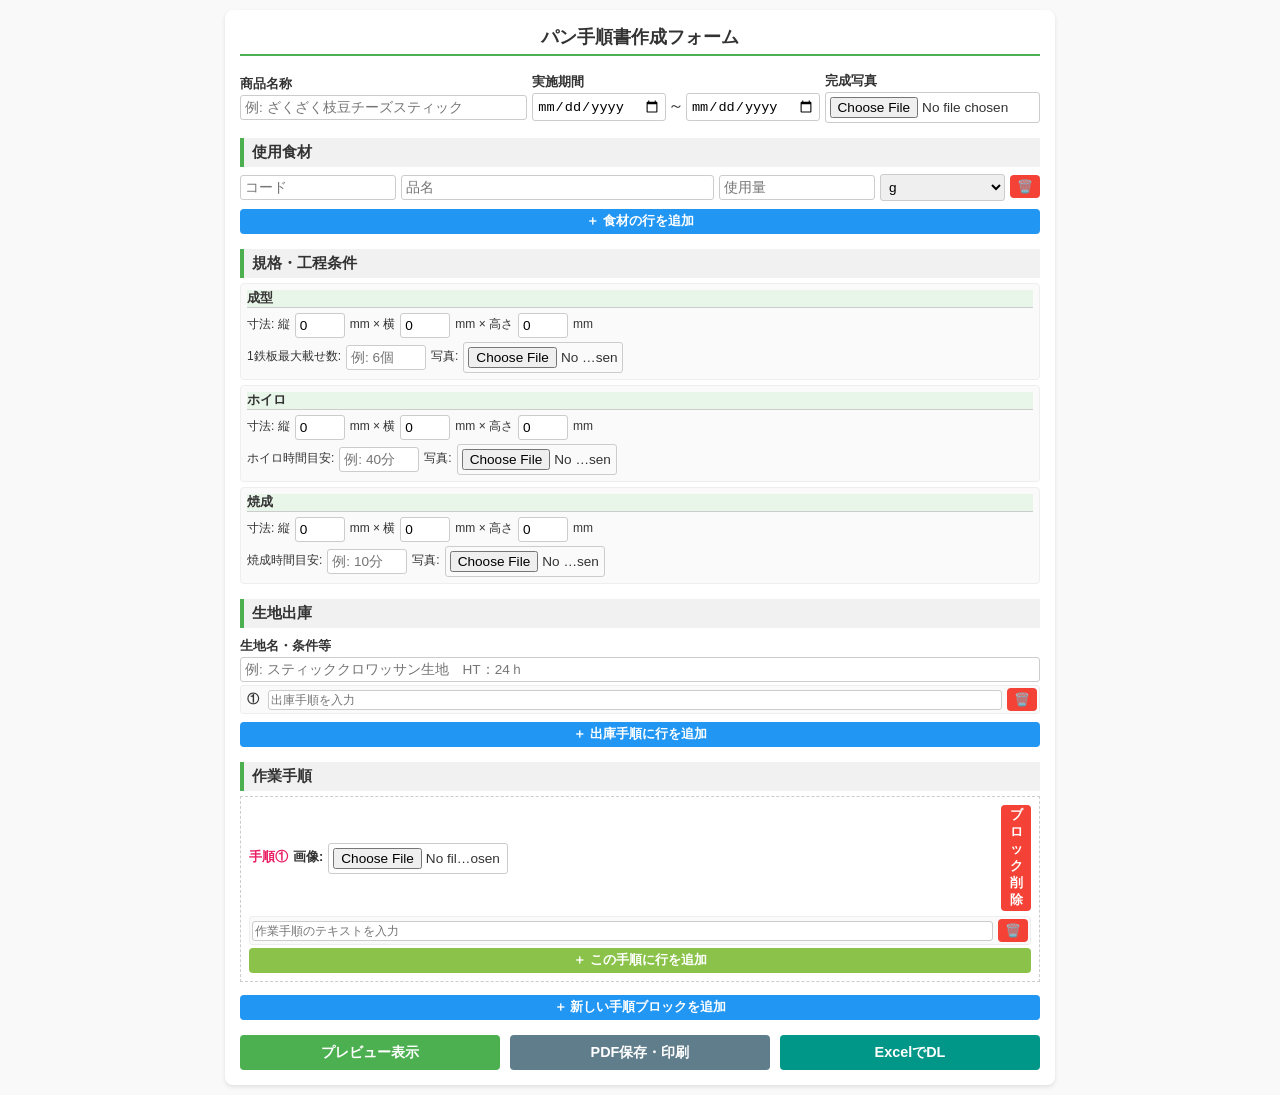
<file: recipe_maker.html>
<!DOCTYPE html>
<html lang="ja">
<head>
<meta charset="UTF-8">
<meta name="viewport" content="width=device-width, initial-scale=1.0">
<title>パン手順書作成ツール（画像対応版）</title>
<!-- SheetJS -->
<script src="https://cdn.sheetjs.com/xlsx-latest/package/dist/xlsx.full.min.js"></script>
<style>
  body { font-family: -apple-system, BlinkMacSystemFont, "Segoe UI", Roboto, sans-serif; background-color: #f9f9f9; margin: 0; padding: 10px; color: #333; }
  .container { max-width: 800px; margin: 0 auto; background: #fff; padding: 15px; border-radius: 8px; box-shadow: 0 2px 4px rgba(0,0,0,0.1); }
  h1 { font-size: 1.1rem; text-align: center; border-bottom: 2px solid #4CAF50; padding-bottom: 5px; margin-top: 0; }
  h2 { font-size: 0.95rem; margin-top: 15px; margin-bottom: 5px; background: #f1f1f1; padding: 4px 8px; border-left: 4px solid #4CAF50; }
  label { display: block; font-weight: bold; margin-top: 5px; font-size: 0.8rem; }
  input[type="text"], input[type="number"], input[type="date"], select, input[type="file"] { width: 100%; padding: 4px; margin-top: 2px; border: 1px solid #ccc; border-radius: 3px; box-sizing: border-box; font-size: 0.85rem; }
  .row { display: flex; gap: 5px; align-items: center; margin-bottom: 3px; }
  .row > div { flex: 1; }
  
  /* ボタン類 */
  .action-buttons { display: flex; gap: 10px; margin-top: 15px; }
  button { flex: 1; padding: 8px; background-color: #4CAF50; color: white; border: none; border-radius: 4px; font-size: 0.9rem; font-weight: bold; cursor: pointer; }
  button.add-btn { background-color: #2196F3; margin-top: 5px; width: 100%; padding: 4px; font-size: 0.8rem; }
  button.print-btn { background-color: #607D8B; }
  button.excel-btn { background-color: #009688; }
  button.del-btn { background-color: #f44336; padding: 4px; flex: 0 0 30px; font-size: 0.8rem; }
  
  /* 規格入力欄用レイアウト */
  .spec-input-group { background: #fafafa; border: 1px solid #eee; padding: 6px; margin-top: 5px; border-radius: 4px; }
  .spec-dimension-row { display: flex; gap: 5px; align-items: center; font-size: 0.75rem; }
  .spec-dimension-row input { width: 50px; }

  /* 手順入力行レイアウト */
  .step-block { border: 1px dashed #ccc; padding: 8px; margin-bottom: 8px; background: #fff; }
  .step-block-header { display: flex; justify-content: space-between; align-items: center; margin-bottom: 5px; font-size: 0.8rem; font-weight: bold; }
  .step-input-row { display: flex; gap: 5px; align-items: center; margin-bottom: 3px; background: #fafafa; padding: 2px; border: 1px solid #eee; border-radius: 3px; }
  .step-num-label { font-weight: bold; width: 20px; text-align: center; font-size: 0.75rem;}
  .step-input-row input.step-text { flex: 1; font-size: 0.75rem; padding: 2px; }

  /* プレビューエリア */
  #outputArea { margin-top: 20px; display: none; padding: 15px; background: #fff; border: 1px solid #ddd; font-size: 0.75rem; }
  
  /* プレビュー上部 (左: 基本・食材, 右: 写真) */
  .preview-header { display: flex; gap: 15px; align-items: stretch; margin-bottom: 5px; border-bottom: 1px solid #333; padding-bottom: 5px; }
  .preview-left { flex: 2; display: flex; flex-direction: column; }
  .preview-right.main-image-container { flex: 1; display: flex; flex-direction: column; align-items: center; justify-content: flex-start; }
  .preview-right img { max-width: 100%; max-height: 160px; object-fit: contain; border: 1px solid #000; margin-top: 2px; }
  
  .preview-title-area { margin-bottom: 5px; display: flex; align-items: baseline; gap: 10px; font-size: 0.85rem;}
  .preview-title-area h2 { border: none; background: transparent; padding: 0; margin: 0; font-size: 0.95rem; font-weight: bold; }
  
  /* プレビューテーブル */
  .output-table { width: 100%; border-collapse: collapse; margin-bottom: 4px; font-size: 0.7rem; }
  .output-table th, .output-table td { border: 1px solid #333; padding: 1px 3px; text-align: left; }
  .output-table th { background-color: #f2f2f2; }
  
  /* 横並び規格表示 */
  .specs-container { display: flex; gap: 6px; margin-bottom: 6px; }
  .spec-box { flex: 1; border: 1px solid #333; padding: 3px; font-size: 0.7rem; display: flex; flex-direction: column; }
  .spec-box h4 { margin: 0 0 3px 0; background: #e8f5e9; padding: 1px; text-align: center; font-size: 0.75rem; }
  .spec-info { margin-bottom: 3px; }
  .spec-info div { margin-bottom: 1px; }
  .spec-img-preview { margin-top: auto; text-align: center; }
  .spec-img-preview img { max-width: 100%; max-height: 150px; object-fit: contain; border: 1px solid #000; }

  /* 手順プレビュー（画像左・テキスト右） */
  .step-preview-block { display: flex; gap: 8px; margin-bottom: 6px; padding-bottom: 4px; border-bottom: 1px dashed #ccc; font-size: 0.7rem; align-items: flex-start; }
  .step-img-out { flex: 0 0 140px; text-align: center; }
  .step-img-out img { max-width: 100%; max-height: 130px; object-fit: contain; border: 1px solid #000; }
  .step-texts-out { flex: 1; }
  .step-texts-out div { margin-bottom: 2px; }
  
  /* 2カラムレイアウト用コンテナ */
  .steps-grid { display: flex; gap: 15px; margin-bottom: 5px; }
  .steps-col { flex: 1; display: flex; flex-direction: column; }
  .steps-full { display: flex; flex-direction: column; }

  /* 印刷用スタイル */
  @media print {
    body { background: #fff; margin: 0; padding: 0; font-family: "Meiryo", sans-serif; }
    .container { display: none !important; } /* フォームを非表示 */
    #outputArea { display: block !important; border: none; padding: 8mm 10mm; margin: 0; width: 100%; box-sizing: border-box; }
    @page { margin: 0; size: A4 portrait; }
    
    #outputArea { font-size: 7.5pt; }
    .preview-header { margin-bottom: 3px; padding-bottom: 3px; }
    .preview-right img { max-height: 130px; }
    .specs-container { gap: 4px; margin-bottom: 4px; }
    .spec-img-preview img { max-height: 120px; }
    .step-preview-block { margin-bottom: 2px; padding-bottom: 2px; }
    .step-img-out { flex: 0 0 120px; }
    .step-img-out img { max-height: 110px; }
  }
</style>
</head>
<body>

<div class="container">
  <h1>パン手順書作成フォーム</h1>
  
  <form id="recipeForm">
    <!-- 基本情報 -->
    <div class="row">
      <div style="flex: 2;">
        <label>商品名称</label>
        <input type="text" id="productName" placeholder="例: ざくざく枝豆チーズスティック">
      </div>
      <div style="flex: 2;">
        <label>実施期間</label>
        <div style="display:flex; align-items:center; gap:2px;">
          <input type="date" id="periodStart"> ～ <input type="date" id="periodEnd">
        </div>
      </div>
      <div style="flex: 1.5;">
        <label>完成写真</label>
        <input type="file" id="mainImage" accept="image/*">
      </div>
    </div>

    <!-- 使用食材 -->
    <h2>使用食材</h2>
    <div id="ingredientsContainer">
      <div class="row ing-row">
        <div style="flex: 1;"><input type="text" class="ing-code" placeholder="コード"></div>
        <div style="flex: 2;"><input type="text" class="ing-name" placeholder="品名"></div>
        <div style="flex: 1;"><input type="number" class="ing-amount" placeholder="使用量"></div>
        <div style="flex: 0.8;">
          <select class="ing-unit">
            <option value="g">g</option>
            <option value="kg">kg</option>
            <option value="ml">ml</option>
            <option value="L">L</option>
            <option value="個">個</option>
            <option value="枚">枚</option>
            <option value="適量">適量</option>
          </select>
        </div>
        <button type="button" class="del-btn" onclick="removeRow(this, 'ing')">🗑️</button>
      </div>
    </div>
    <button type="button" class="add-btn" onclick="addIngredient()">＋ 食材の行を追加</button>

    <!-- 各種規格・工程条件 -->
    <h2>規格・工程条件</h2>
    <div class="spec-input-group">
      <div style="font-weight:bold; font-size:0.8rem; border-bottom:1px solid #ccc; margin-bottom:3px; background:#e8f5e9;">成型</div>
      <div class="spec-dimension-row">
        寸法: 縦<input type="number" id="moldL" value="0" min="0">mm × 横<input type="number" id="moldW" value="0" min="0">mm × 高さ<input type="number" id="moldH" value="0" min="0">mm
      </div>
      <div class="spec-dimension-row" style="margin-top:2px;">
        1鉄板最大載せ数: <input type="text" id="maxLoad" placeholder="例: 6個" style="width:80px;">
        写真: <input type="file" id="moldImg" accept="image/*" style="width:160px;">
      </div>
    </div>

    <div class="spec-input-group">
      <div style="font-weight:bold; font-size:0.8rem; border-bottom:1px solid #ccc; margin-bottom:3px; background:#e8f5e9;">ホイロ</div>
      <div class="spec-dimension-row">
        寸法: 縦<input type="number" id="proofL" value="0" min="0">mm × 横<input type="number" id="proofW" value="0" min="0">mm × 高さ<input type="number" id="proofH" value="0" min="0">mm
      </div>
      <div class="spec-dimension-row" style="margin-top:2px;">
        ホイロ時間目安: <input type="text" id="proofTime" placeholder="例: 40分" style="width:80px;">
        写真: <input type="file" id="proofImg" accept="image/*" style="width:160px;">
      </div>
    </div>

    <div class="spec-input-group">
      <div style="font-weight:bold; font-size:0.8rem; border-bottom:1px solid #ccc; margin-bottom:3px; background:#e8f5e9;">焼成</div>
      <div class="spec-dimension-row">
        寸法: 縦<input type="number" id="bakeL" value="0" min="0">mm × 横<input type="number" id="bakeW" value="0" min="0">mm × 高さ<input type="number" id="bakeH" value="0" min="0">mm
      </div>
      <div class="spec-dimension-row" style="margin-top:2px;">
        焼成時間目安: <input type="text" id="bakeTime" placeholder="例: 10分" style="width:80px;">
        写真: <input type="file" id="bakeImg" accept="image/*" style="width:160px;">
      </div>
    </div>

    <!-- 生地出庫 -->
    <h2>生地出庫</h2>
    <div class="row">
      <div style="flex: 1;">
        <label>生地名・条件等</label>
        <input type="text" id="dispatchTitle" placeholder="例: スティッククロワッサン生地　HT：24ｈ">
      </div>
    </div>
    <div id="dispatchStepsContainer">
      <div class="step-input-row dispatch-step-row">
        <span class="step-num-label">①</span>
        <input type="text" class="step-text" placeholder="出庫手順を入力">
        <button type="button" class="del-btn" onclick="removeRow(this, 'dispatch')">🗑️</button>
      </div>
    </div>
    <button type="button" class="add-btn" onclick="addDispatchStep()">＋ 出庫手順に行を追加</button>

    <!-- 作業手順 -->
    <h2>作業手順</h2>
    <div id="stepsContainer">
      <!-- 1つの手順ブロック（画像1つ + 複数テキスト行） -->
      <div class="step-block" data-block-id="1">
        <div class="step-block-header">
          <div style="display:flex; align-items:center; gap:5px; flex:1;">
            <span class="block-title" style="color:#e91e63;">手順①</span>
            画像: <input type="file" class="block-img" accept="image/*" style="width:180px;">
          </div>
          <button type="button" class="del-btn" style="width:auto; padding:2px 5px;" onclick="removeStepBlock(this)">ブロック削除</button>
        </div>
        <div class="step-text-rows">
          <div class="step-input-row step-row">
            <input type="text" class="step-text" placeholder="作業手順のテキストを入力">
            <button type="button" class="del-btn" onclick="removeRow(this, 'step')">🗑️</button>
          </div>
        </div>
        <button type="button" class="add-btn" style="background:#8bc34a; margin-top:0;" onclick="addStepRow(this)">＋ この手順に行を追加</button>
      </div>
    </div>
    <button type="button" class="add-btn" onclick="addStepBlock()">＋ 新しい手順ブロックを追加</button>

    <div class="action-buttons">
      <button type="button" onclick="generateManual()">プレビュー表示</button>
      <button type="button" class="print-btn" onclick="printManual()">PDF保存・印刷</button>
      <button type="button" class="excel-btn" onclick="downloadExcel()">ExcelでDL</button>
    </div>
  </form>
</div>

<!-- 出力エリア -->
<div id="outputArea">
  <div class="preview-header">
    <div class="preview-left">
      <div class="preview-title-area">
        <div><strong>実施期間:</strong> <span id="outPeriod"></span></div>
        <h2 id="outTitle">商品名称: </h2>
      </div>
      
      <table class="output-table">
        <thead><tr><th style="width: 20%;">コード</th><th style="width: 50%;">品名</th><th style="width: 30%;">使用量</th></tr></thead>
        <tbody id="outIngredients"></tbody>
      </table>
    </div>
    <div class="preview-right main-image-container">
      <div style="font-weight:bold; font-size:0.8rem; margin-bottom:2px; background:#e8f5e9; width:100%; text-align:center;">完成写真</div>
      <div id="outMainImage" style="width:100%; text-align:center;"></div>
    </div>
  </div>

  <div class="specs-container">
    <div class="spec-box">
      <h4>成型</h4>
      <div class="spec-info">
        <div id="outMoldDim"></div>
        <div><strong>1鉄板最大載せ数:</strong> <span id="outMaxLoad"></span></div>
      </div>
      <div class="spec-img-preview" id="outMoldImg"></div>
    </div>
    <div class="spec-box">
      <h4>ホイロ</h4>
      <div class="spec-info">
        <div id="outProofDim"></div>
        <div><strong>ホイロ時間目安:</strong> <span id="outProofTime"></span></div>
      </div>
      <div class="spec-img-preview" id="outProofImg"></div>
    </div>
    <div class="spec-box">
      <h4>焼成</h4>
      <div class="spec-info">
        <div id="outBakeDim"></div>
        <div><strong>焼成時間目安:</strong> <span id="outBakeTime"></span></div>
      </div>
      <div class="spec-img-preview" id="outBakeImg"></div>
    </div>
  </div>

  <div id="dispatchSection" style="display:none; margin-bottom: 6px; padding: 6px; border: 1px solid #b0bec5; border-radius: 4px; background-color: #fafafa;">
    <div style="font-weight:bold; font-size:0.8rem; margin-bottom:4px; color:#444; border-bottom: 1px solid #ccc; padding-bottom: 2px;">生地出庫</div>
    <div id="outDispatchArea"></div>
  </div>

  <!-- 手順の2カラム化コンテナ -->
  <div class="steps-grid">
    <div id="outStepsLeft" class="steps-col"></div>
    <div id="outStepsRight" class="steps-col"></div>
  </div>
  <div id="outStepsFull" class="steps-full"></div>

</div>

<script>
  const circleNums = ["①","②","③","④","⑤","⑥","⑦","⑧","⑨","⑩","⑪","⑫","⑬","⑭","⑮","⑯","⑰","⑱","⑲","⑳"];

  // 生地出庫などの丸数字更新
  function updateNumbers(containerId, rowClass) {
    const container = document.getElementById(containerId);
    const rows = container.querySelectorAll('.' + rowClass);
    rows.forEach((row, index) => {
      const numLabel = row.querySelector('.step-num-label');
      if(numLabel) {
        numLabel.innerText = index < circleNums.length ? circleNums[index] : `(${index + 1})`;
      }
    });
  }

  // 手順ブロックのヘッダー「手順①」の更新
  function updateBlockNumbers() {
    const blocks = document.querySelectorAll('.step-block');
    blocks.forEach((block, index) => {
      const titleSpan = block.querySelector('.block-title');
      const numStr = index < circleNums.length ? circleNums[index] : `(${index + 1})`;
      if(titleSpan) titleSpan.innerText = `手順${numStr}`;
    });
  }

  function removeRow(btn, type) {
    const row = btn.closest('.row, .step-input-row');
    const container = row.parentElement;
    row.remove();
    
    if (type === 'dispatch') {
      updateNumbers('dispatchStepsContainer', 'dispatch-step-row');
    }
    // stepの行は番号付けがないので何もしない
  }

  function removeStepBlock(btn) {
    const block = btn.closest('.step-block');
    block.remove();
    updateBlockNumbers();
  }

  function addIngredient() {
    const container = document.getElementById('ingredientsContainer');
    const div = document.createElement('div');
    div.className = 'row ing-row';
    div.innerHTML = `
      <div style="flex: 1;"><input type="text" class="ing-code" placeholder="コード"></div>
      <div style="flex: 2;"><input type="text" class="ing-name" placeholder="品名"></div>
      <div style="flex: 1;"><input type="number" class="ing-amount" placeholder="使用量"></div>
      <div style="flex: 0.8;">
        <select class="ing-unit">
          <option value="g">g</option>
          <option value="kg">kg</option>
          <option value="ml">ml</option>
          <option value="L">L</option>
          <option value="個">個</option>
          <option value="枚">枚</option>
          <option value="適量">適量</option>
        </select>
      </div>
      <button type="button" class="del-btn" onclick="removeRow(this, 'ing')">🗑️</button>`;
    container.appendChild(div);
  }

  function addDispatchStep() {
    const container = document.getElementById('dispatchStepsContainer');
    const div = document.createElement('div');
    div.className = 'step-input-row dispatch-step-row';
    div.innerHTML = `
      <span class="step-num-label"></span>
      <input type="text" class="step-text" placeholder="出庫手順を入力">
      <button type="button" class="del-btn" onclick="removeRow(this, 'dispatch')">🗑️</button>`;
    container.appendChild(div);
    updateNumbers('dispatchStepsContainer', 'dispatch-step-row');
  }

  function addStepBlock() {
    const container = document.getElementById('stepsContainer');
    const blockId = Date.now();
    const div = document.createElement('div');
    div.className = 'step-block';
    div.setAttribute('data-block-id', blockId);
    div.innerHTML = `
      <div class="step-block-header">
        <div style="display:flex; align-items:center; gap:5px; flex:1;">
          <span class="block-title" style="color:#e91e63;">手順</span>
          画像: <input type="file" class="block-img" accept="image/*" style="width:180px;">
        </div>
        <button type="button" class="del-btn" style="width:auto; padding:2px 5px;" onclick="removeStepBlock(this)">ブロック削除</button>
      </div>
      <div class="step-text-rows">
        <div class="step-input-row step-row">
          <input type="text" class="step-text" placeholder="作業手順のテキストを入力">
          <button type="button" class="del-btn" onclick="removeRow(this, 'step')">🗑️</button>
        </div>
      </div>
      <button type="button" class="add-btn" style="background:#8bc34a; margin-top:0;" onclick="addStepRow(this)">＋ この手順に行を追加</button>
    `;
    container.appendChild(div);
    updateBlockNumbers();
  }

  function addStepRow(btn) {
    const textRowsContainer = btn.previousElementSibling;
    const div = document.createElement('div');
    div.className = 'step-input-row step-row';
    div.innerHTML = `
      <input type="text" class="step-text" placeholder="作業手順のテキストを入力">
      <button type="button" class="del-btn" onclick="removeRow(this, 'step')">🗑️</button>`;
    textRowsContainer.appendChild(div);
  }

  function renderImage(fileInputId, outputContainerId) {
    const input = typeof fileInputId === 'string' ? document.getElementById(fileInputId) : fileInputId;
    const container = typeof outputContainerId === 'string' ? document.getElementById(outputContainerId) : outputContainerId;
    container.innerHTML = '';
    if (input && input.files && input.files[0]) {
      const imgUrl = URL.createObjectURL(input.files[0]);
      container.innerHTML = `<img src="${imgUrl}">`;
    }
  }

  function generateManual() {
    document.getElementById('outputArea').style.display = 'block';
    
    // 基本情報の反映
    document.getElementById('outTitle').innerText = document.getElementById('productName').value || "商品名未設定";
    const pStart = document.getElementById('periodStart').value;
    const pEnd = document.getElementById('periodEnd').value;
    document.getElementById('outPeriod').innerText = (pStart || pEnd) ? `${pStart} ～ ${pEnd}` : "-";

    // 完成写真の反映
    renderImage('mainImage', 'outMainImage');

    // 食材の反映
    const ingBody = document.getElementById('outIngredients');
    ingBody.innerHTML = '';
    document.querySelectorAll('#ingredientsContainer .ing-row').forEach(row => {
      const code = row.querySelector('.ing-code').value;
      const name = row.querySelector('.ing-name').value;
      const amount = row.querySelector('.ing-amount').value;
      const unit = row.querySelector('.ing-unit').value;
      if(code || name || amount) {
        ingBody.innerHTML += `<tr><td>${code}</td><td>${name}</td><td>${amount}${unit}</td></tr>`;
      }
    });

    // 規格寸法の反映
    document.getElementById('outMoldDim').innerHTML = `<strong>寸法:</strong> 縦${document.getElementById('moldL').value}×横${document.getElementById('moldW').value}×高さ${document.getElementById('moldH').value} mm`;
    document.getElementById('outProofDim').innerHTML = `<strong>寸法:</strong> 縦${document.getElementById('proofL').value}×横${document.getElementById('proofW').value}×高さ${document.getElementById('proofH').value} mm`;
    document.getElementById('outBakeDim').innerHTML = `<strong>寸法:</strong> 縦${document.getElementById('bakeL').value}×横${document.getElementById('bakeW').value}×高さ${document.getElementById('bakeH').value} mm`;

    // 規格条件の反映
    document.getElementById('outMaxLoad').innerText = document.getElementById('maxLoad').value;
    document.getElementById('outProofTime').innerText = document.getElementById('proofTime').value;
    document.getElementById('outBakeTime').innerText = document.getElementById('bakeTime').value;

    // 規格画像の反映
    renderImage('moldImg', 'outMoldImg');
    renderImage('proofImg', 'outProofImg');
    renderImage('bakeImg', 'outBakeImg');
    
    // 生地出庫の反映
    const dispatchTitleVal = document.getElementById('dispatchTitle').value.trim();
    const dispatchOutArea = document.getElementById('outDispatchArea');
    dispatchOutArea.innerHTML = '';
    let dispatchHtml = '';
    if(dispatchTitleVal) {
      dispatchHtml += `<div style="margin-bottom:4px;"><strong>${dispatchTitleVal}</strong></div>`;
    }
    
    const dispatchRows = document.querySelectorAll('.dispatch-step-row');
    let hasDispatchSteps = false;
    dispatchRows.forEach((row) => {
      const numLabel = row.querySelector('.step-num-label').innerText;
      const textVal = row.querySelector('.step-text').value.trim();
      if(textVal) {
        hasDispatchSteps = true;
        dispatchHtml += `
          <div style="display:flex; gap:5px; margin-bottom:2px; font-size:0.75rem;">
            <div style="font-weight:bold;">${numLabel}</div>
            <div>${textVal}</div>
          </div>`;
      }
    });

    if (dispatchTitleVal || hasDispatchSteps) {
      dispatchOutArea.innerHTML = dispatchHtml;
      document.getElementById('dispatchSection').style.display = 'block';
    } else {
      document.getElementById('dispatchSection').style.display = 'none';
    }

    // 作業手順の反映（2カラム化）
    const outLeft = document.getElementById('outStepsLeft');
    const outRight = document.getElementById('outStepsRight');
    const outFull = document.getElementById('outStepsFull');
    
    outLeft.innerHTML = '';
    outRight.innerHTML = '';
    outFull.innerHTML = '';

    const blocks = document.querySelectorAll('.step-block');
    
    blocks.forEach((block, index) => {
      const fileInput = block.querySelector('.block-img');
      const hasImg = fileInput && fileInput.files && fileInput.files[0];
      const textRows = block.querySelectorAll('.step-row');
      
      let textsHtml = '';
      let hasText = false;
      textRows.forEach((row) => {
        const textVal = row.querySelector('.step-text').value.trim();
        if(textVal) {
          hasText = true;
          // 丸数字なし、行頭に・などを付けるかそのまま
          textsHtml += `<div style="margin-bottom:2px;">・${textVal}</div>`;
        }
      });

      if(hasText || hasImg) {
        let imgHtml = '';
        if (hasImg) {
           const imgUrl = URL.createObjectURL(fileInput.files[0]);
           imgHtml = `<img src="${imgUrl}">`;
        }
        
        const numStr = index < circleNums.length ? circleNums[index] : `(${index + 1})`;
        const blockHtml = `
          <div class="step-preview-block">
            <div class="step-img-out">
              <div style="font-weight:bold; margin-bottom:2px; text-align:left;">手順${numStr}</div>
              ${imgHtml}
            </div>
            <div class="step-texts-out" style="padding-top:14px;">${textsHtml}</div>
          </div>`;
        
        // 振り分け (0~3:左, 4~7:右, 8以降:全幅)
        if (index < 4) {
          outLeft.innerHTML += blockHtml;
        } else if (index < 8) {
          outRight.innerHTML += blockHtml;
        } else {
          outFull.innerHTML += blockHtml;
        }
      }
    });
  }

  function printManual() {
    generateManual(); // 最新をプレビュー
    setTimeout(() => {
      window.print();
    }, 500);
  }

  function downloadExcel() {
    const data = [];
    
    // 基本情報
    const pStart = document.getElementById('periodStart').value;
    const pEnd = document.getElementById('periodEnd').value;
    data.push(["実施期間", `${pStart} ～ ${pEnd}`, "商品名称", document.getElementById('productName').value]);
    data.push([]);
    
    // 食材
    data.push(["コード", "品名", "使用量"]);
    document.querySelectorAll('#ingredientsContainer .ing-row').forEach(row => {
      const code = row.querySelector('.ing-code').value;
      const name = row.querySelector('.ing-name').value;
      const amount = row.querySelector('.ing-amount').value;
      const unit = row.querySelector('.ing-unit').value;
      if(code || name || amount) {
        data.push([code, name, `${amount}${unit}`]);
      }
    });
    data.push([]);

    // 規格と工程条件
    data.push(["項目", "成型", "ホイロ", "焼成"]);
    const moldD = `縦${document.getElementById('moldL').value}×横${document.getElementById('moldW').value}×高さ${document.getElementById('moldH').value} mm`;
    const proofD = `縦${document.getElementById('proofL').value}×横${document.getElementById('proofW').value}×高さ${document.getElementById('proofH').value} mm`;
    const bakeD = `縦${document.getElementById('bakeL').value}×横${document.getElementById('bakeW').value}×高さ${document.getElementById('bakeH').value} mm`;
    data.push(["寸法", moldD, proofD, bakeD]);
    data.push([
      "条件", 
      `1鉄板最大載せ数: ${document.getElementById('maxLoad').value}`, 
      `ホイロ時間: ${document.getElementById('proofTime').value}`, 
      `焼成時間: ${document.getElementById('bakeTime').value}`
    ]);
    data.push([]);

    // 生地出庫
    const dispatchTitleVal = document.getElementById('dispatchTitle').value.trim();
    const dRows = document.querySelectorAll('.dispatch-step-row');
    let hasD = false;
    const dData = [];
    dRows.forEach((row) => {
      const numLabel = row.querySelector('.step-num-label').innerText;
      const textVal = row.querySelector('.step-text').value.trim();
      if(textVal) {
        dData.push([numLabel, textVal]);
        hasD = true;
      }
    });
    if(dispatchTitleVal || hasD) {
      if(dispatchTitleVal) data.push([dispatchTitleVal]);
      dData.forEach(r => data.push(r));
      data.push([]);
    }

    // 手順
    const blocks = document.querySelectorAll('.step-block');
    blocks.forEach((block, index) => {
      const numStr = index < circleNums.length ? circleNums[index] : `(${index + 1})`;
      data.push([`手順${numStr}`]);
      
      const textRows = block.querySelectorAll('.step-row');
      textRows.forEach((row) => {
        const textVal = row.querySelector('.step-text').value.trim();
        if(textVal) {
          data.push(["・", textVal]);
        }
      });
      data.push([]);
    });

    const ws = XLSX.utils.aoa_to_sheet(data);
    const wb = XLSX.utils.book_new();
    XLSX.utils.book_append_sheet(wb, ws, "手順書");

    const filename = document.getElementById('productName').value || 'recipe';
    XLSX.writeFile(wb, `${filename}.xlsx`);
  }
  
  // 初期化時の番号付け
  updateBlockNumbers();
</script>
</body>
</html>
</file>
